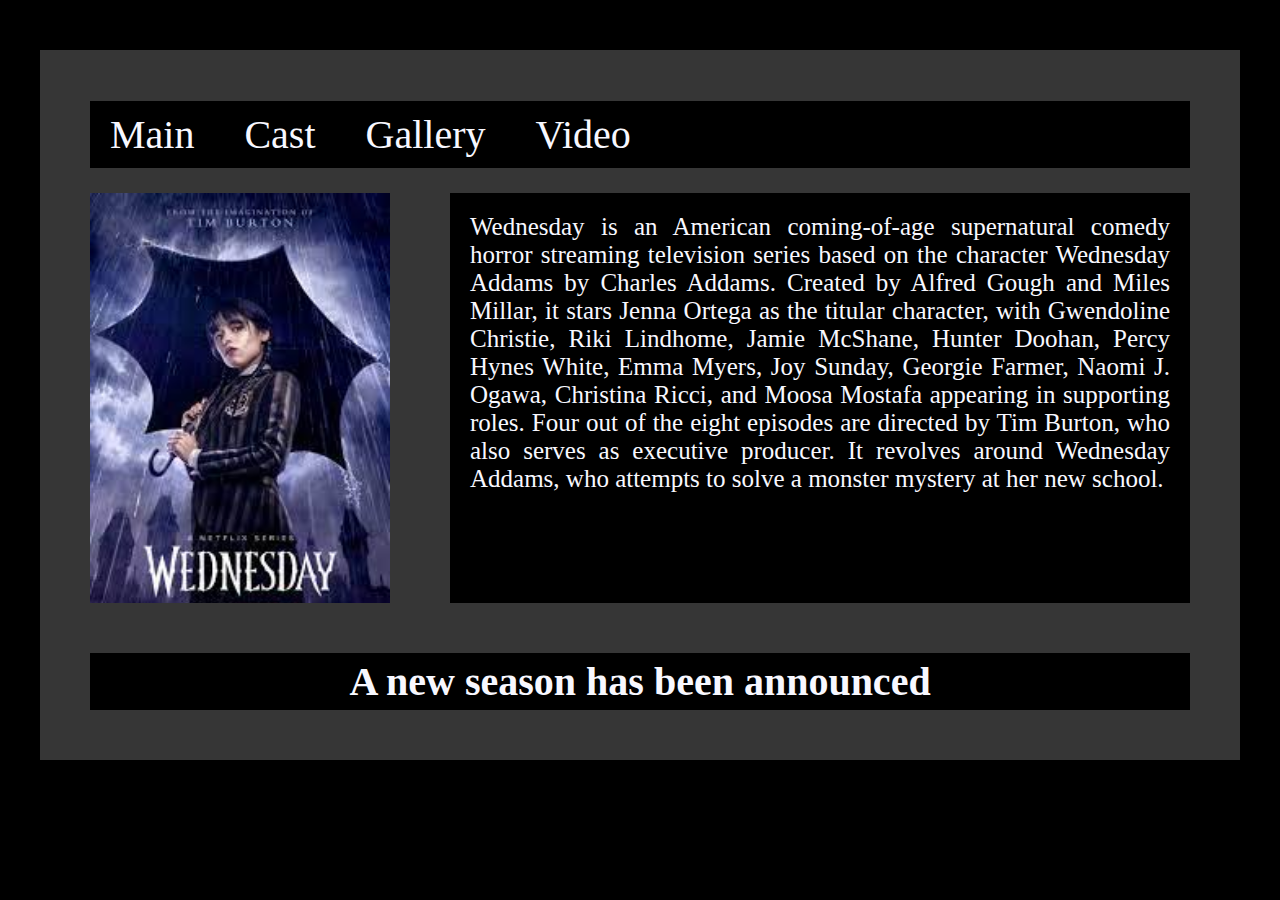
<file: index.html>
<!DOCTYPE html>
<html lang="en">
<head>
    <meta charset="UTF-8">
    <meta http-equiv="X-UA-Compatible" content="IE=edge">
    <meta name="viewport" content="width=device-width, initial-scale=1.0">
    <title>Wednesday</title>
    <link rel="stylesheet" href="css/style.css">
    <link rel="shortcut icon" href="img/images.png" type="image/x-icon">
</head>
<body>
    <div class="container">
        <div class="nav">
            <a href="index.html">Main</a>
            <a href="cast.html">Cast</a>
            <a href="gallery.html">Gallery</a>   
            <a href="video.html">Video</a>
            <!-- <a href="cast1.html">Cast1</a>                            -->
        </div>
        <div class="left"></div>
        <div class="rg">
            <p>
                Wednesday is an American coming-of-age supernatural comedy horror streaming television series based on the character Wednesday Addams by Charles Addams. Created by Alfred Gough and Miles Millar, it stars Jenna Ortega as the titular character, with Gwendoline Christie, Riki Lindhome, Jamie McShane, Hunter Doohan, Percy Hynes White, Emma Myers, Joy Sunday, Georgie Farmer, Naomi J. Ogawa, Christina Ricci, and Moosa Mostafa appearing in supporting roles. Four out of the eight episodes are directed by Tim Burton, who also serves as executive producer. It revolves around Wednesday Addams, who attempts to solve a monster mystery at her new school.
            </p>
        </div>
        <div class="fo1">
            <h4>A new season has been announced</h4>
        </div>
    </div>
</body>
</html>
</file>
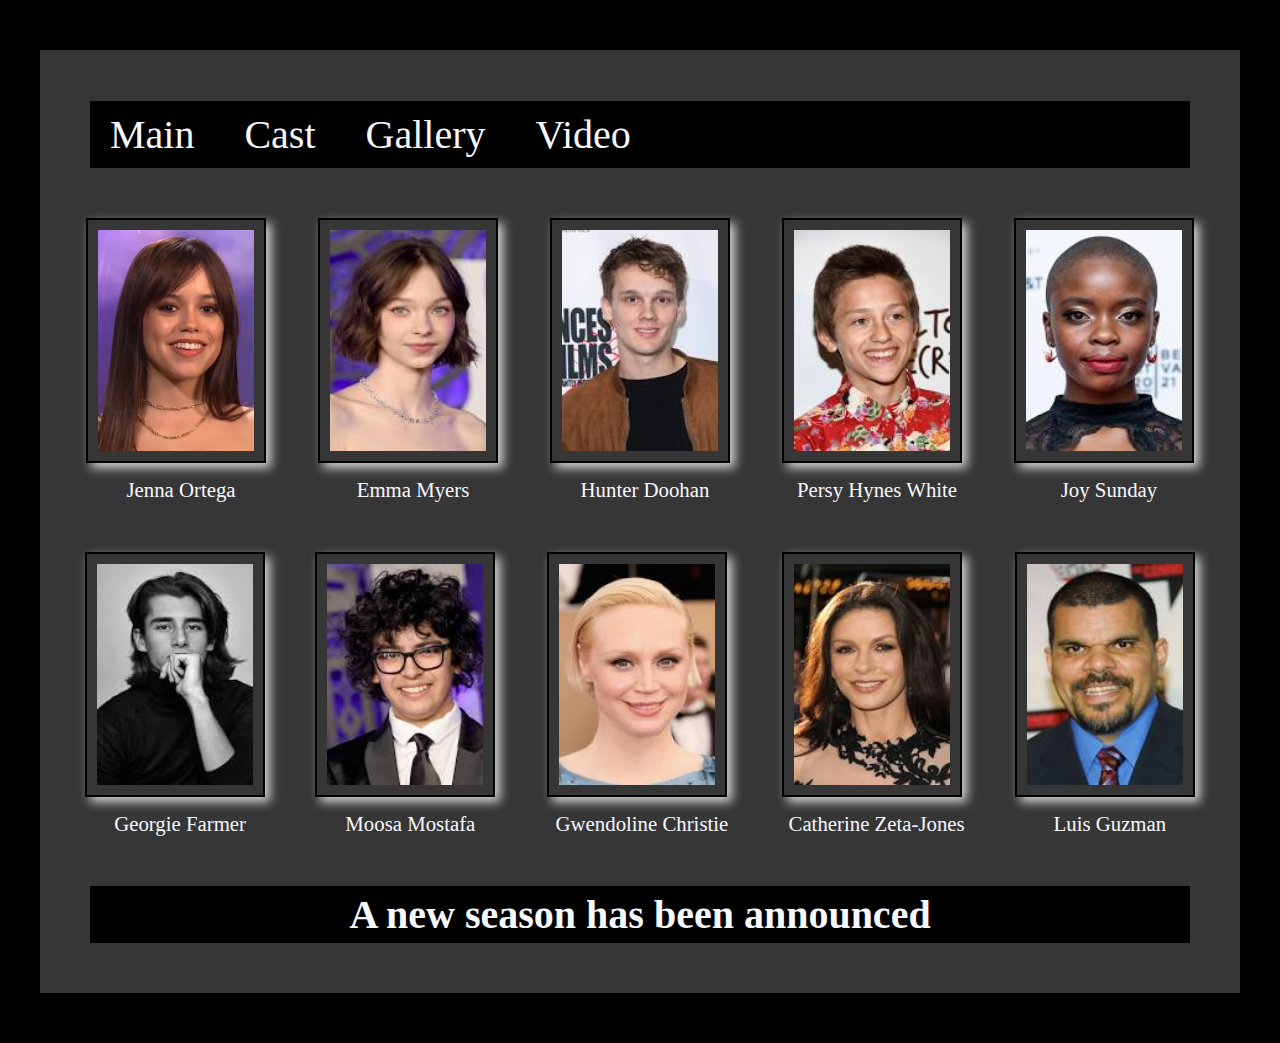
<file: cast.html>
<!DOCTYPE html>
<html lang="en">
<head>
    <meta charset="UTF-8">
    <meta http-equiv="X-UA-Compatible" content="IE=edge">
    <meta name="viewport" content="width=device-width, initial-scale=1.0">
    <title>Cast</title>
    <link rel="shortcut icon" href="img/images.png" type="image/x-icon">
    <link rel="stylesheet" href="css/style.css">
</head>
<body>
    <div class="container">
        <div class="nav">
            <a href="index.html">Main</a>
            <a href="cast.html">Cast</a>
            <a href="gallery.html">Gallery</a>   
            <a href="video.html">Video</a>                     
            <!-- <a href="cast1.html">cast1</a>                      -->
        </div>

        <div class="image">
            <span>
                <img src="img/cast/Jenna_Ortega.jpg" class="casts" alt="">
                <p>Jenna Ortega</p>
            </span>
            <span>
                <img src="img/cast/Emma_Myers.jpg" class="casts" alt="">
                <p>Emma Myers</p>
            </span>
            <span>
                <img src="img/cast/Hunter_Doohan.jpg" class="casts" alt="">
                <p>Hunter Doohan</p>
            </span>
            <span>
                <img src="img/cast/Persy_Hynes_White.jpg" class="casts" alt="">
                <p>Persy Hynes White</p>
            </span>
            <span>
                <img src="img/cast/Joy_Sunday.jpg" class="casts" alt="">
                <p>Joy Sunday </p>
            </span>
        </div>
        <div class="image">
            <span>
                <img src="img/cast/Georgie_Farmer.jpg" class="casts" alt="">
                <p>Georgie Farmer</p>
            </span>
            <span>
                <img src="img/cast/Moosa_Mostafa.jpg" class="casts" alt="">
                <p>Moosa Mostafa</p>
            </span>
            <span>
                <img src="img/cast/Gwendoline_Christie.jpg" class="casts" alt="">
                <p>Gwendoline Christie</p>
            </span>
            <span>
                <img src="img/cast/Catherine_Zeta-Jones.jpg" class="casts" alt="">
                <p>Catherine Zeta-Jones</p>
            </span>
            <span>
                <img src="img/cast/Luis_Guzman.jpg" class="casts" alt="">
                <p>Luis Guzman</p>
            </span>
        </div>
        <div class="fo1">
            <h4>A new season has been announced</h4>
        </div>
    </div>
</body>
</html>
</file>
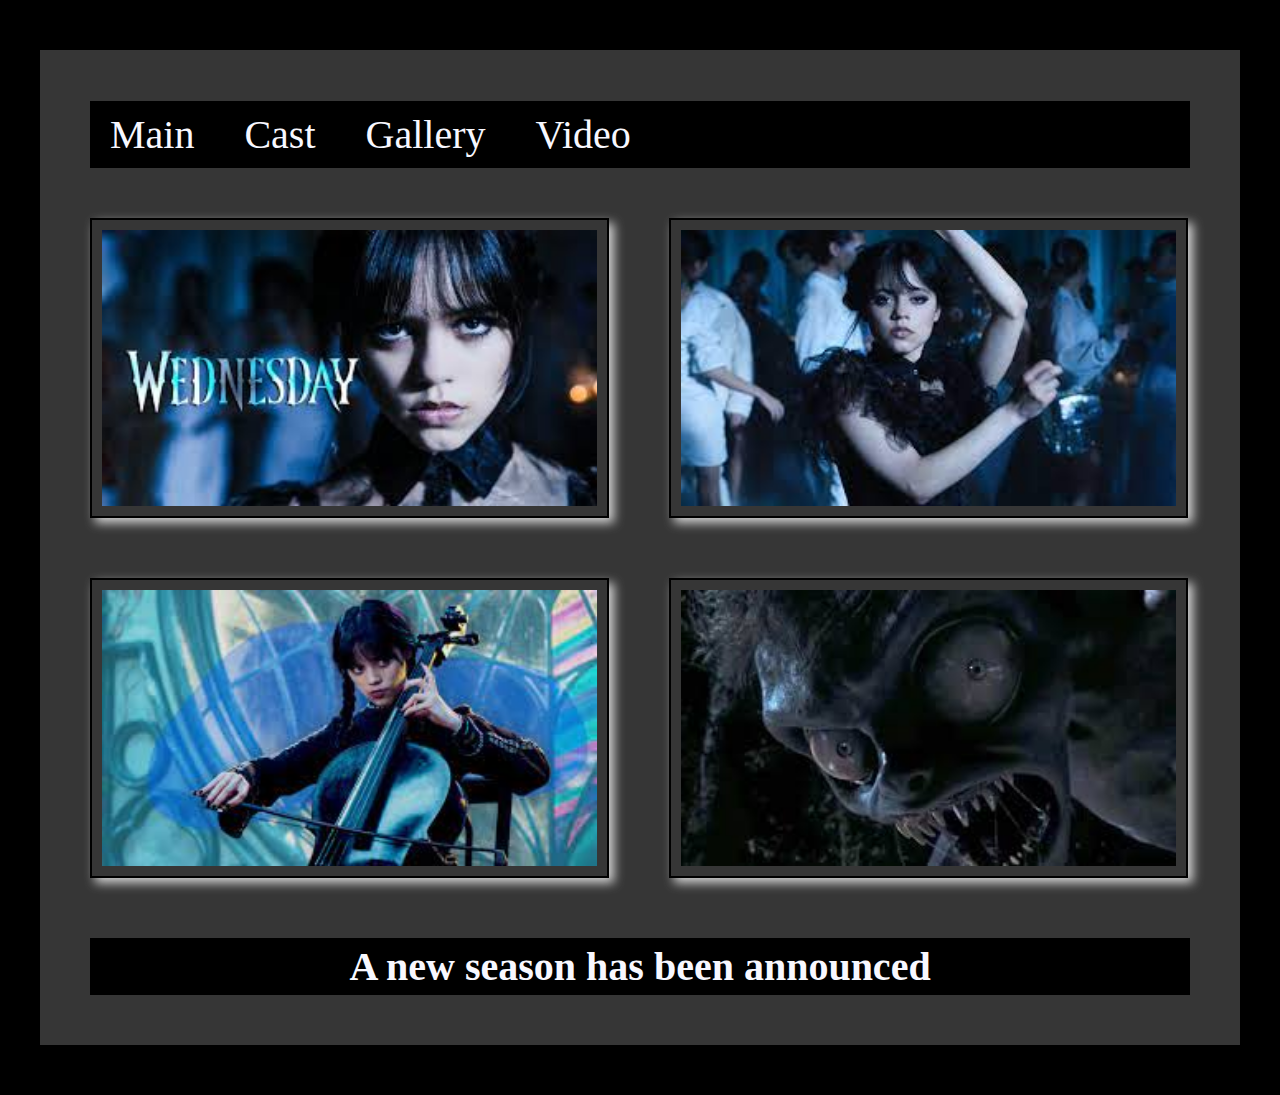
<file: gallery.html>
<!DOCTYPE html>
<html lang="en">
<head>
    <meta charset="UTF-8">
    <meta http-equiv="X-UA-Compatible" content="IE=edge">
    <meta name="viewport" content="width=device-width, initial-scale=1.0">
    <title>Gallery</title>
    <link rel="shortcut icon" href="img/images.png" type="image/x-icon">
    <link rel="stylesheet" href="css/style.css">
</head>
<body>
    <div class="container">
        <div class="nav">
            <a href="index.html">Main</a>
            <a href="cast.html">Cast</a>
            <a href="gallery.html">Gallery</a>   
            <a href="video.html">Video</a>                     
        </div>
        <a href="img/wednesday6.jpg" target="_blank">
            <img src="img/wednesday6.jpg" class="preview">
        </a>
        <a href="img/wednesday3.jpg" target="_blank">
            <img src="img/wednesday3.jpg" class="preview">
        </a>
        <a href="img/wednesday8.jpg" target="_blank">
            <img src="img/wednesday8.jpg" class="preview">
        </a>
        <a href="img/wednesday9.jpg" target="_blank">
            <img src="img/wednesday9.jpg" class="preview">
        </a>
        <div class="fo1">
            <h4>A new season has been announced</h4>
        </div>
    </div>
</body>
</html>
</file>
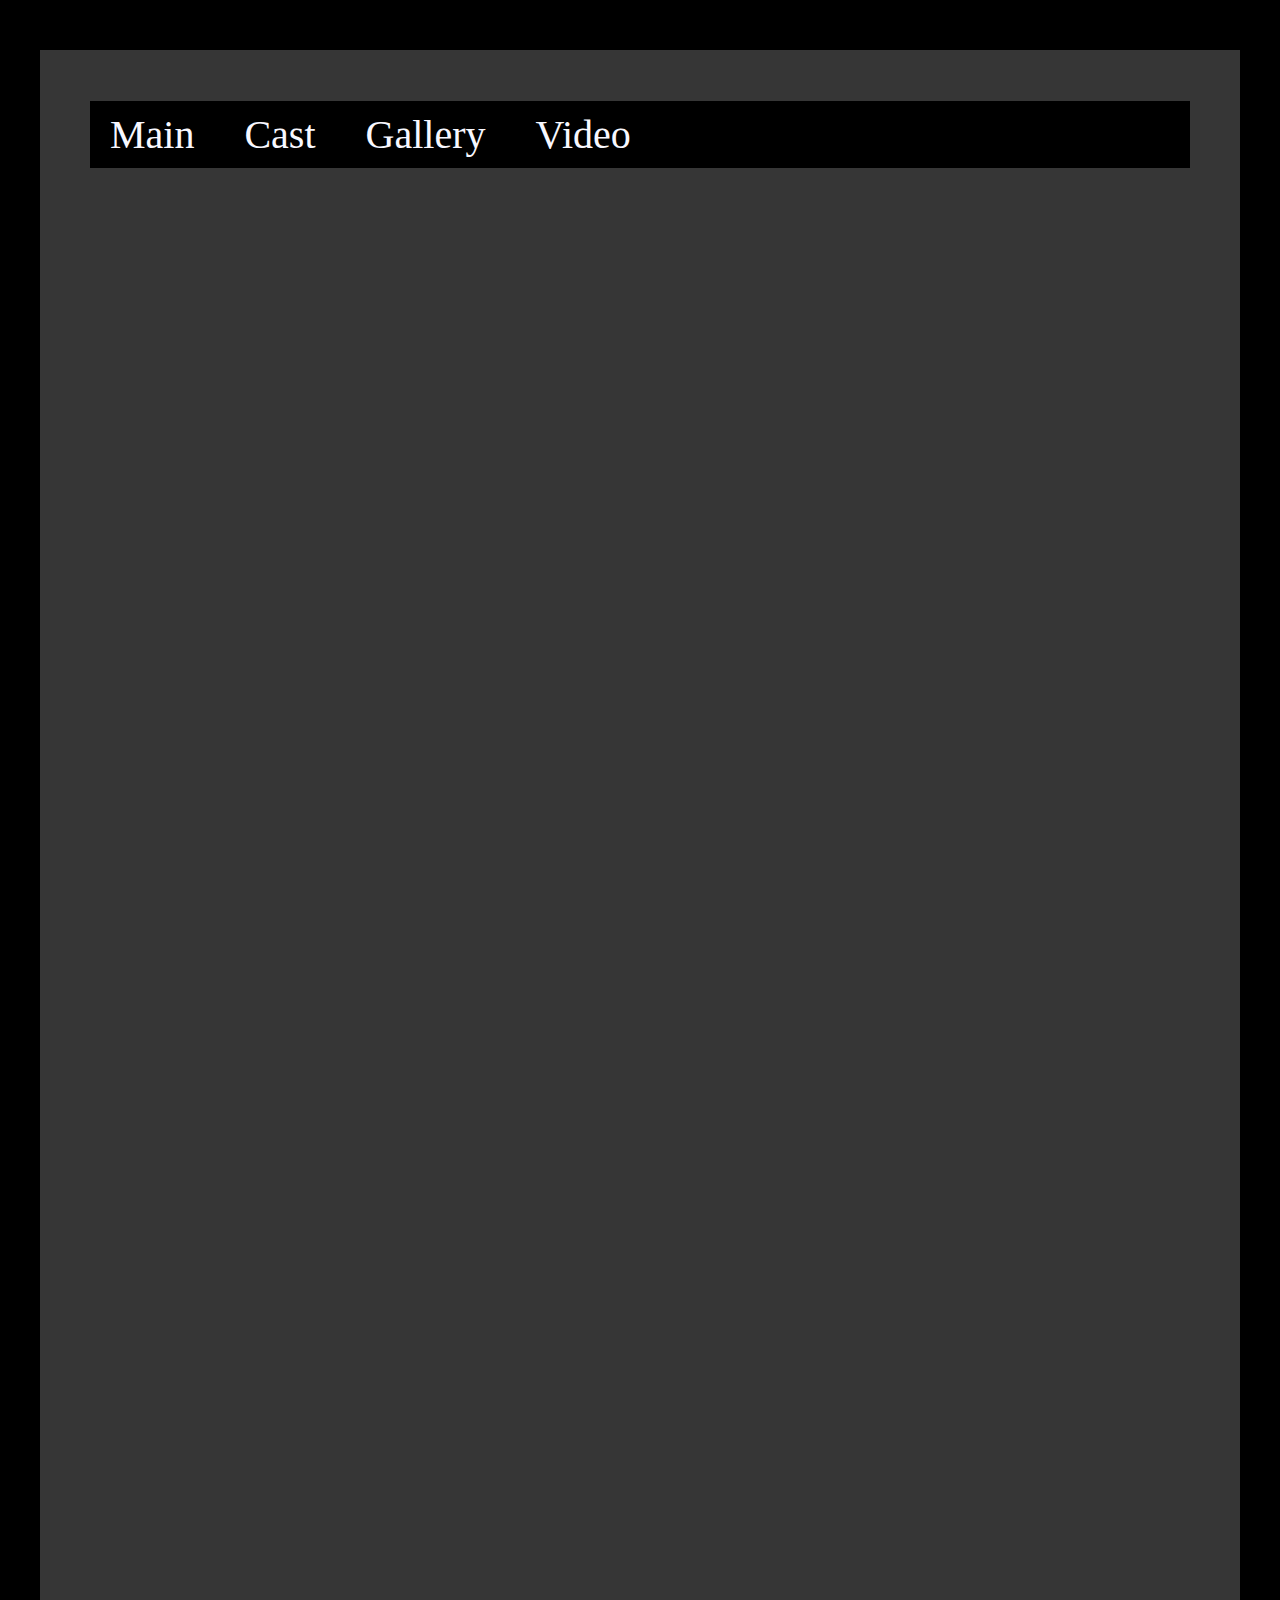
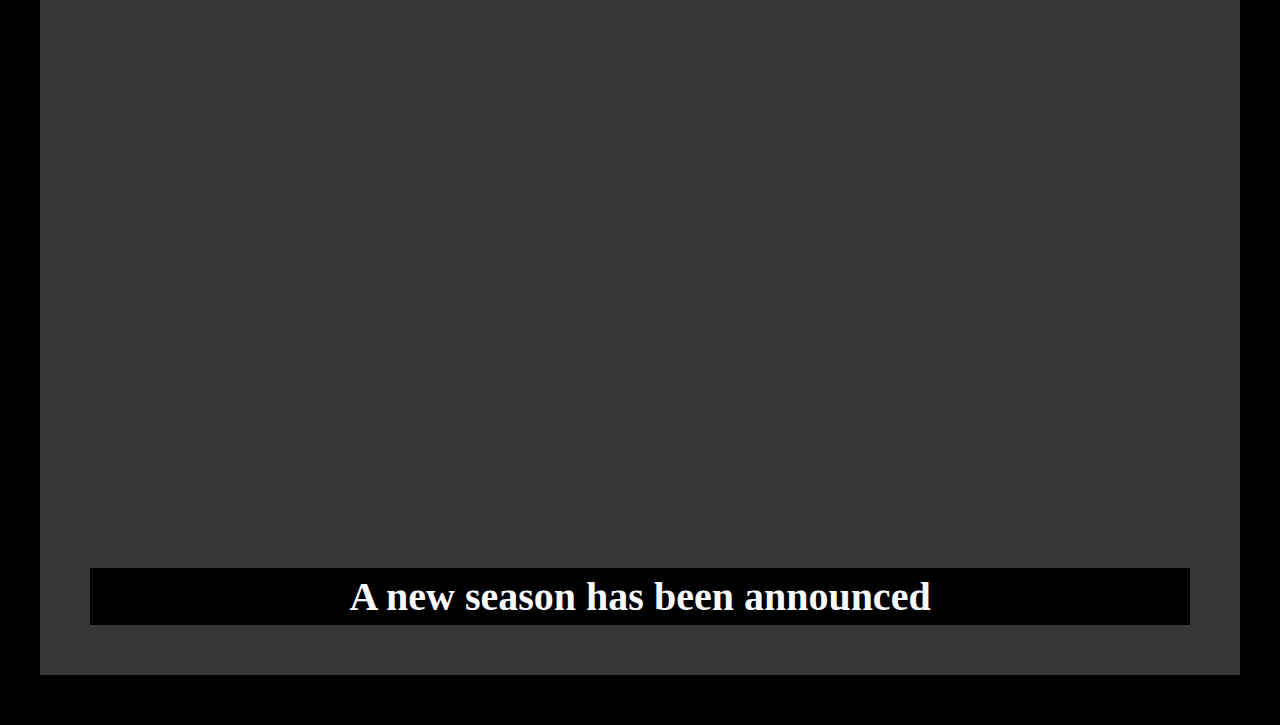
<file: video.html>
<!DOCTYPE html>
<html lang="en">
<head>
    <meta charset="UTF-8">
    <meta http-equiv="X-UA-Compatible" content="IE=edge">
    <meta name="viewport" content="width=device-width, initial-scale=1.0">
    <title>Gallery</title>
    <link rel="shortcut icon" href="img/images.png" type="image/x-icon">
    <link rel="stylesheet" href="css/style.css">
</head>
<body>
    <div class="container">
        <div class="nav">
            <a href="index.html">Main</a>
            <a href="cast.html">Cast</a>
            <a href="gallery.html">Gallery</a>   
            <a href="video.html">Video</a>                     
        </div>
        <iframe src="https://www.youtube.com/embed/Di310WS8zLk" title="YouTube video player" frameborder="0" allow="accelerometer; autoplay; clipboard-write; encrypted-media; gyroscope; picture-in-picture; web-share" allowfullscreen></iframe>
        <iframe src="https://www.youtube.com/embed/NakTu_VZxJ0" title="YouTube video player" frameborder="0" allow="accelerometer; autoplay; clipboard-write; encrypted-media; gyroscope; picture-in-picture; web-share" allowfullscreen></iframe>
        <iframe src="https://www.youtube.com/embed/j_MuZmJNirw" title="YouTube video player" frameborder="0" allow="accelerometer; autoplay; clipboard-write; encrypted-media; gyroscope; picture-in-picture; web-share" allowfullscreen></iframe>
        <div class="fo1">
            <h4>A new season has been announced</h4>
        </div>
    </div>
</body>
</html>
</file>
<file: css/style.css>
body {
    background-color: #000;
    font-size: 250%;
}

div {
    border: 0px solid green;
}

.container {
    width: 1200px;
    /* text-decoration: none; */
    min-height: 100px;
    margin: 50px auto;
    background-color: rgb(54, 54, 54);
    padding-top: 1px;
    padding-bottom: 50px;
}

.nav {
    width: 1100px;
    min-height: 30px;
    background-color: #000;
    margin: 50px 0 0 50px;
}

.nav > a {
    text-decoration: none;
    display: inline-block;
    padding: 10px 20px 10px 20px;
    color: ghostwhite;
}

.nav > a:hover {
    color: #000;
    background-color: ghostwhite;
}

.left, .rg {
    height: 410px;
    display: inline-block;
    margin-left: 50px;
    margin-top: 25px;
    vertical-align: top;
}

.left {
    width: 300px;
    background: url('../img/wednesday2.jpg');
    background-size: 100%;
}

.rg {
    width: 740px;
    min-height: 15px;
    background-color: #000;
    padding: 20px;
    box-sizing: border-box;
}

.rg > p {
    color: ghostwhite;
    font-size: 25px;
    text-align: justify;
}

.fo1 {
    width: 1100px;
    min-height: 30px;
    background-color: #000;
    margin: 50px 0 0 50px;
    padding-top: 5px;
    padding-bottom: 5px;
}

.fo1 > h4 {
    color: ghostwhite;
    text-align: center;
    margin: 0;
}

.container > a {
    text-decoration: none;
}

img.preview {
    width: 519px;
    height: 300px;
    margin-top: 50px;
    margin-left: 50px;
    padding: 10px;
    border: 2px solid black;
    box-sizing: border-box;
    border-radius: 0px;
    box-shadow: 5px 5px 10px lightgray;
}

.container > iframe {
    display: block;
    width: 1100px;
    height: 600px;
    margin-top: 50px;
    margin-left: 50px;    
}

img.casts {
    width: 180px;
    height: 245px;
    margin-top: 50px;
    margin-left: 40px;
    /* margin-right: 25px; */
    padding: 10px;
    border: 2px solid black;
    box-sizing: border-box;
    border-radius: 0px;
    box-shadow: 5px 5px 10px lightgray;
}

*,
*::before,
*::after {
    box-sizing: border-box;
    margin: 0;
    padding: 0;
}

img {
    /* display: flex; */
    width: 100%;
}

.image {
    width: 1160px;
    display: flex;
    justify-content: space-around;
    box-sizing: border-box;
}

.image>span {
    display: flex;
    flex-direction: column;
    align-items: center;

}

.image>span>*:not(:last-child) {
    margin-bottom: 15px;
}

.image>span > p {
    color: ghostwhite;
    text-align: left;
    margin-top: 15;
    font-size: 1.3rem;
    margin-left: 50px;
    align-items: center;

}
</file>
